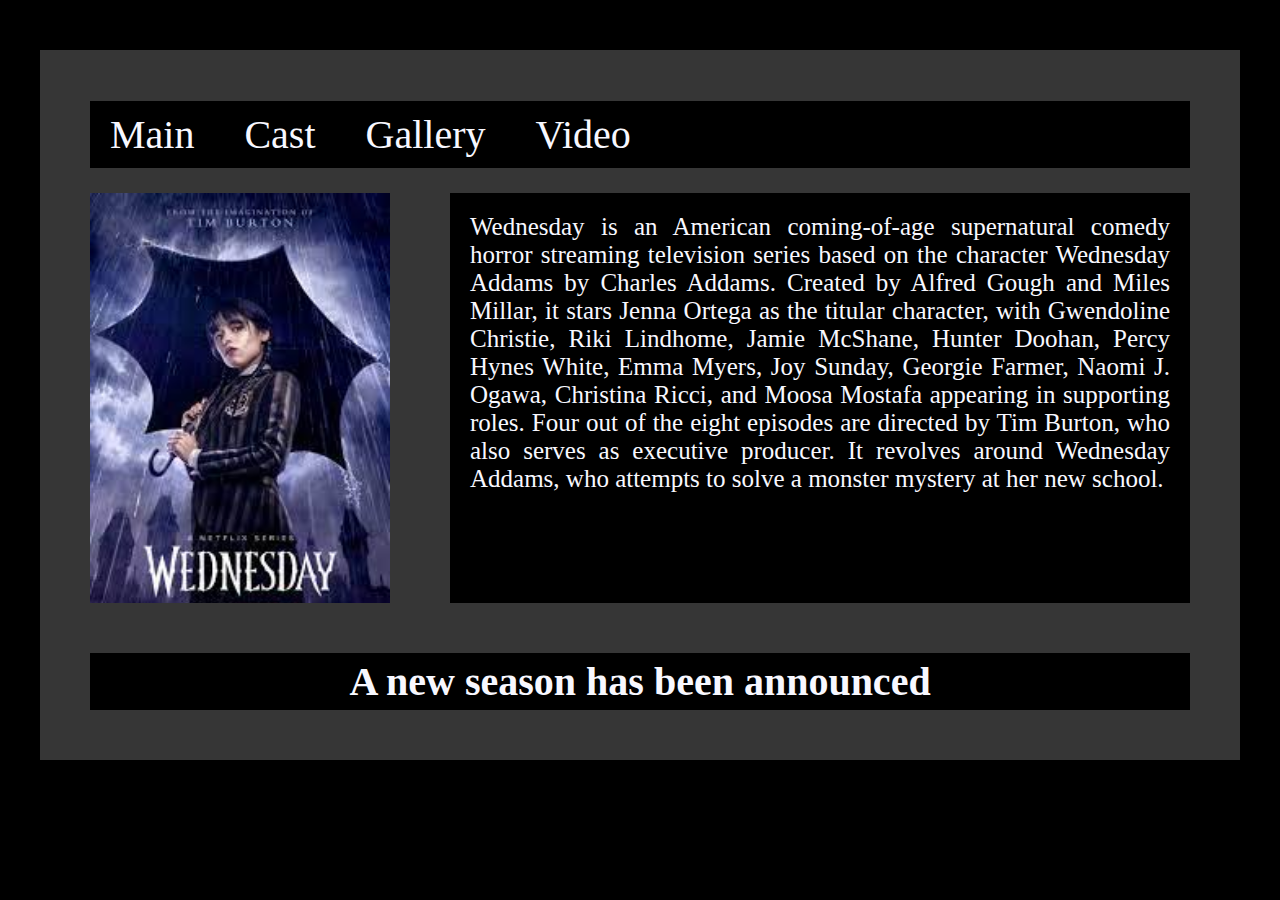
<file: index.html>
<!DOCTYPE html>
<html lang="en">
<head>
    <meta charset="UTF-8">
    <meta http-equiv="X-UA-Compatible" content="IE=edge">
    <meta name="viewport" content="width=device-width, initial-scale=1.0">
    <title>Wednesday</title>
    <link rel="stylesheet" href="css/style.css">
    <link rel="shortcut icon" href="img/images.png" type="image/x-icon">
</head>
<body>
    <div class="container">
        <div class="nav">
            <a href="index.html">Main</a>
            <a href="cast.html">Cast</a>
            <a href="gallery.html">Gallery</a>   
            <a href="video.html">Video</a>
            <!-- <a href="cast1.html">Cast1</a>                            -->
        </div>
        <div class="left"></div>
        <div class="rg">
            <p>
                Wednesday is an American coming-of-age supernatural comedy horror streaming television series based on the character Wednesday Addams by Charles Addams. Created by Alfred Gough and Miles Millar, it stars Jenna Ortega as the titular character, with Gwendoline Christie, Riki Lindhome, Jamie McShane, Hunter Doohan, Percy Hynes White, Emma Myers, Joy Sunday, Georgie Farmer, Naomi J. Ogawa, Christina Ricci, and Moosa Mostafa appearing in supporting roles. Four out of the eight episodes are directed by Tim Burton, who also serves as executive producer. It revolves around Wednesday Addams, who attempts to solve a monster mystery at her new school.
            </p>
        </div>
        <div class="fo1">
            <h4>A new season has been announced</h4>
        </div>
    </div>
</body>
</html>
</file>
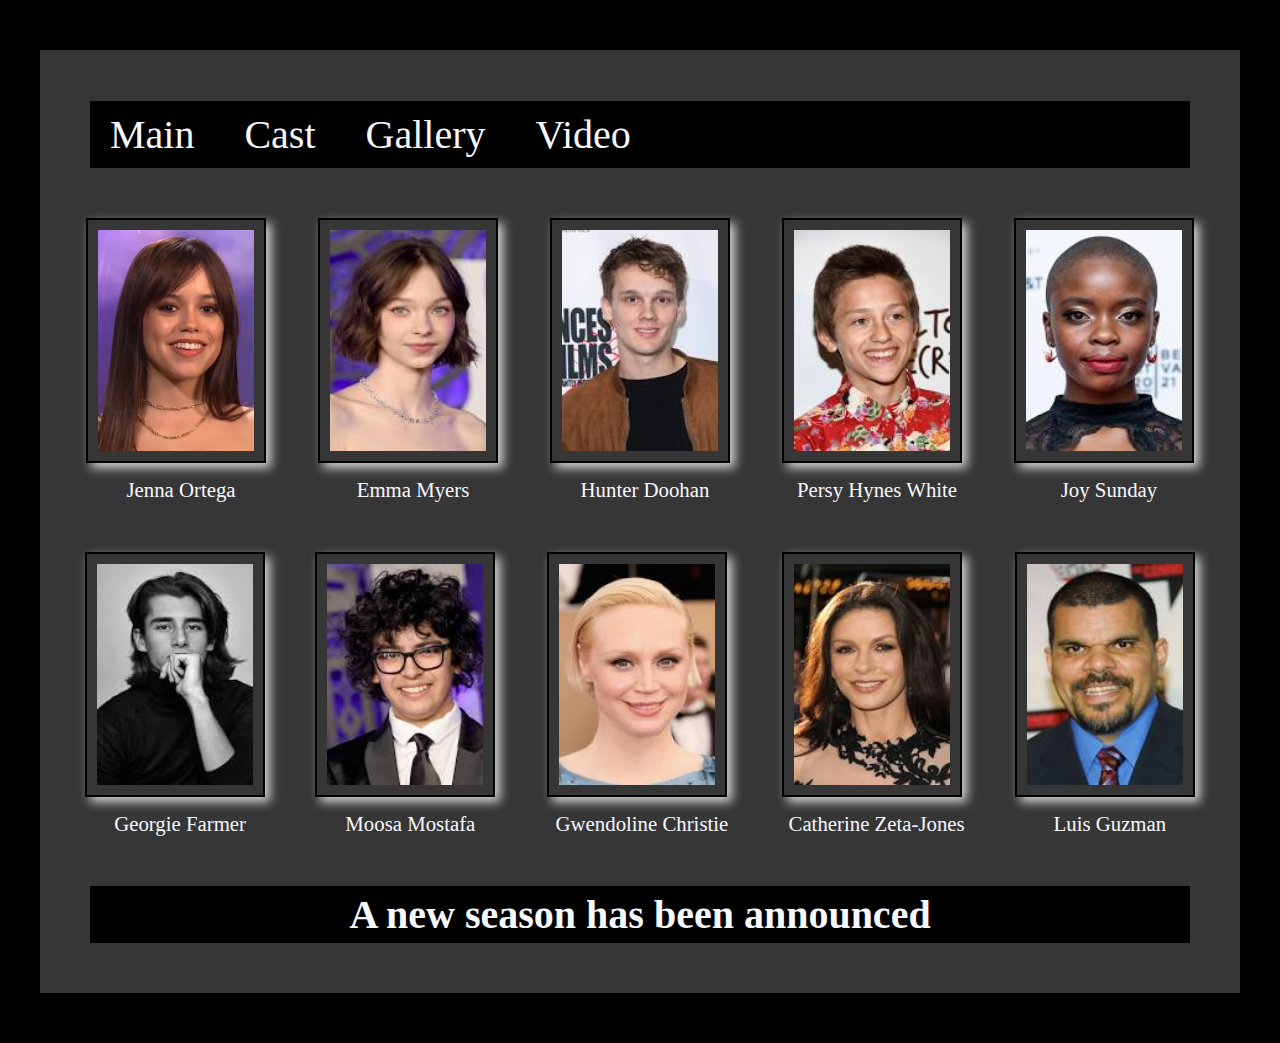
<file: cast.html>
<!DOCTYPE html>
<html lang="en">
<head>
    <meta charset="UTF-8">
    <meta http-equiv="X-UA-Compatible" content="IE=edge">
    <meta name="viewport" content="width=device-width, initial-scale=1.0">
    <title>Cast</title>
    <link rel="shortcut icon" href="img/images.png" type="image/x-icon">
    <link rel="stylesheet" href="css/style.css">
</head>
<body>
    <div class="container">
        <div class="nav">
            <a href="index.html">Main</a>
            <a href="cast.html">Cast</a>
            <a href="gallery.html">Gallery</a>   
            <a href="video.html">Video</a>                     
            <!-- <a href="cast1.html">cast1</a>                      -->
        </div>

        <div class="image">
            <span>
                <img src="img/cast/Jenna_Ortega.jpg" class="casts" alt="">
                <p>Jenna Ortega</p>
            </span>
            <span>
                <img src="img/cast/Emma_Myers.jpg" class="casts" alt="">
                <p>Emma Myers</p>
            </span>
            <span>
                <img src="img/cast/Hunter_Doohan.jpg" class="casts" alt="">
                <p>Hunter Doohan</p>
            </span>
            <span>
                <img src="img/cast/Persy_Hynes_White.jpg" class="casts" alt="">
                <p>Persy Hynes White</p>
            </span>
            <span>
                <img src="img/cast/Joy_Sunday.jpg" class="casts" alt="">
                <p>Joy Sunday </p>
            </span>
        </div>
        <div class="image">
            <span>
                <img src="img/cast/Georgie_Farmer.jpg" class="casts" alt="">
                <p>Georgie Farmer</p>
            </span>
            <span>
                <img src="img/cast/Moosa_Mostafa.jpg" class="casts" alt="">
                <p>Moosa Mostafa</p>
            </span>
            <span>
                <img src="img/cast/Gwendoline_Christie.jpg" class="casts" alt="">
                <p>Gwendoline Christie</p>
            </span>
            <span>
                <img src="img/cast/Catherine_Zeta-Jones.jpg" class="casts" alt="">
                <p>Catherine Zeta-Jones</p>
            </span>
            <span>
                <img src="img/cast/Luis_Guzman.jpg" class="casts" alt="">
                <p>Luis Guzman</p>
            </span>
        </div>
        <div class="fo1">
            <h4>A new season has been announced</h4>
        </div>
    </div>
</body>
</html>
</file>
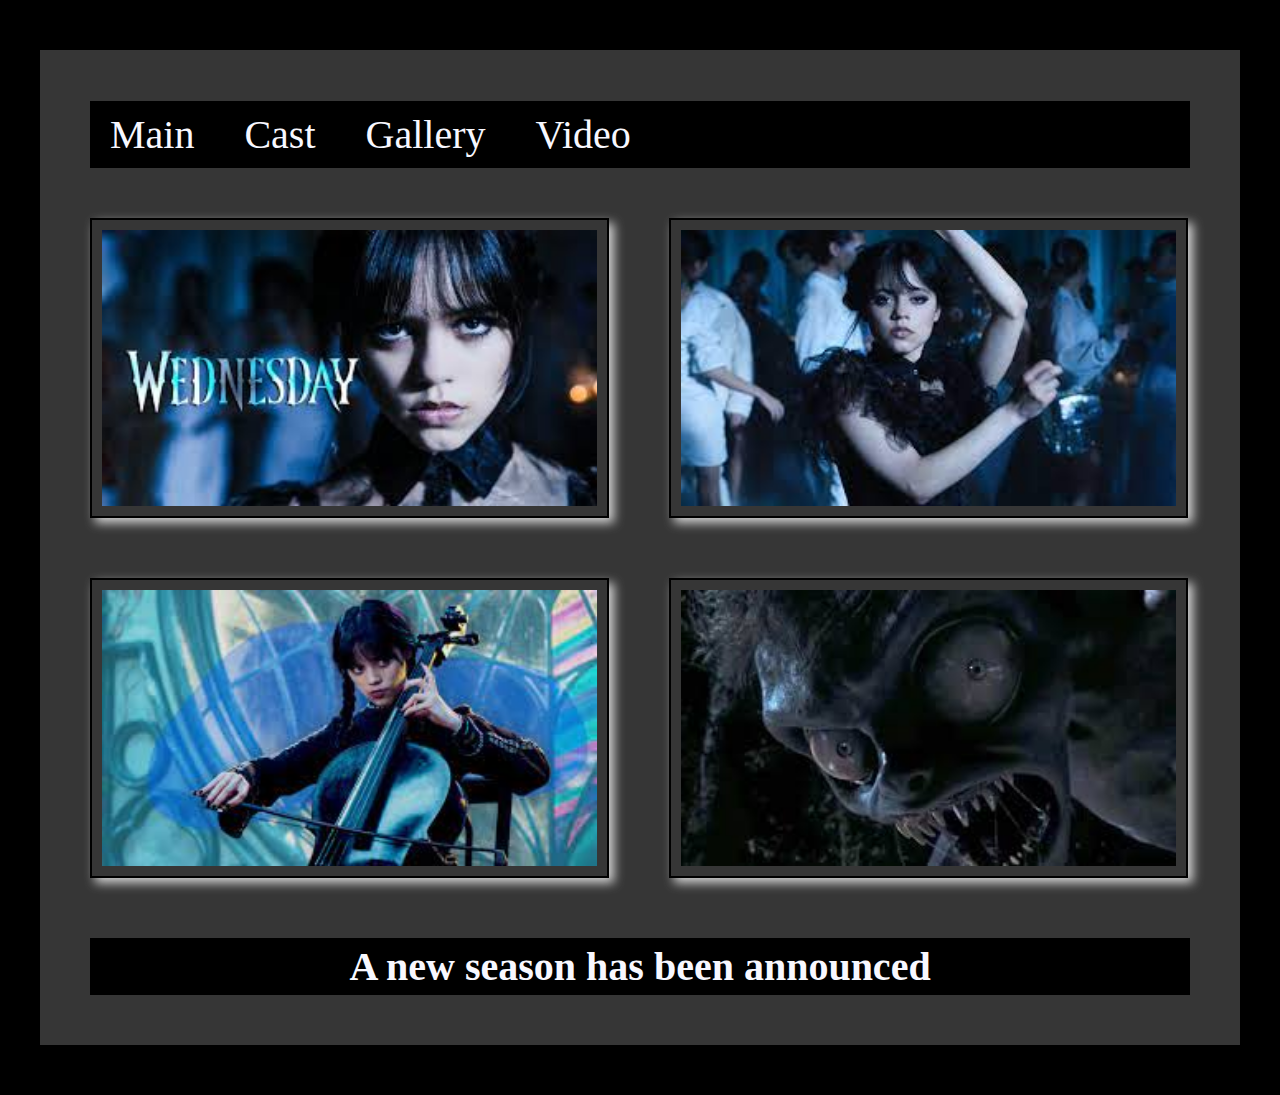
<file: gallery.html>
<!DOCTYPE html>
<html lang="en">
<head>
    <meta charset="UTF-8">
    <meta http-equiv="X-UA-Compatible" content="IE=edge">
    <meta name="viewport" content="width=device-width, initial-scale=1.0">
    <title>Gallery</title>
    <link rel="shortcut icon" href="img/images.png" type="image/x-icon">
    <link rel="stylesheet" href="css/style.css">
</head>
<body>
    <div class="container">
        <div class="nav">
            <a href="index.html">Main</a>
            <a href="cast.html">Cast</a>
            <a href="gallery.html">Gallery</a>   
            <a href="video.html">Video</a>                     
        </div>
        <a href="img/wednesday6.jpg" target="_blank">
            <img src="img/wednesday6.jpg" class="preview">
        </a>
        <a href="img/wednesday3.jpg" target="_blank">
            <img src="img/wednesday3.jpg" class="preview">
        </a>
        <a href="img/wednesday8.jpg" target="_blank">
            <img src="img/wednesday8.jpg" class="preview">
        </a>
        <a href="img/wednesday9.jpg" target="_blank">
            <img src="img/wednesday9.jpg" class="preview">
        </a>
        <div class="fo1">
            <h4>A new season has been announced</h4>
        </div>
    </div>
</body>
</html>
</file>
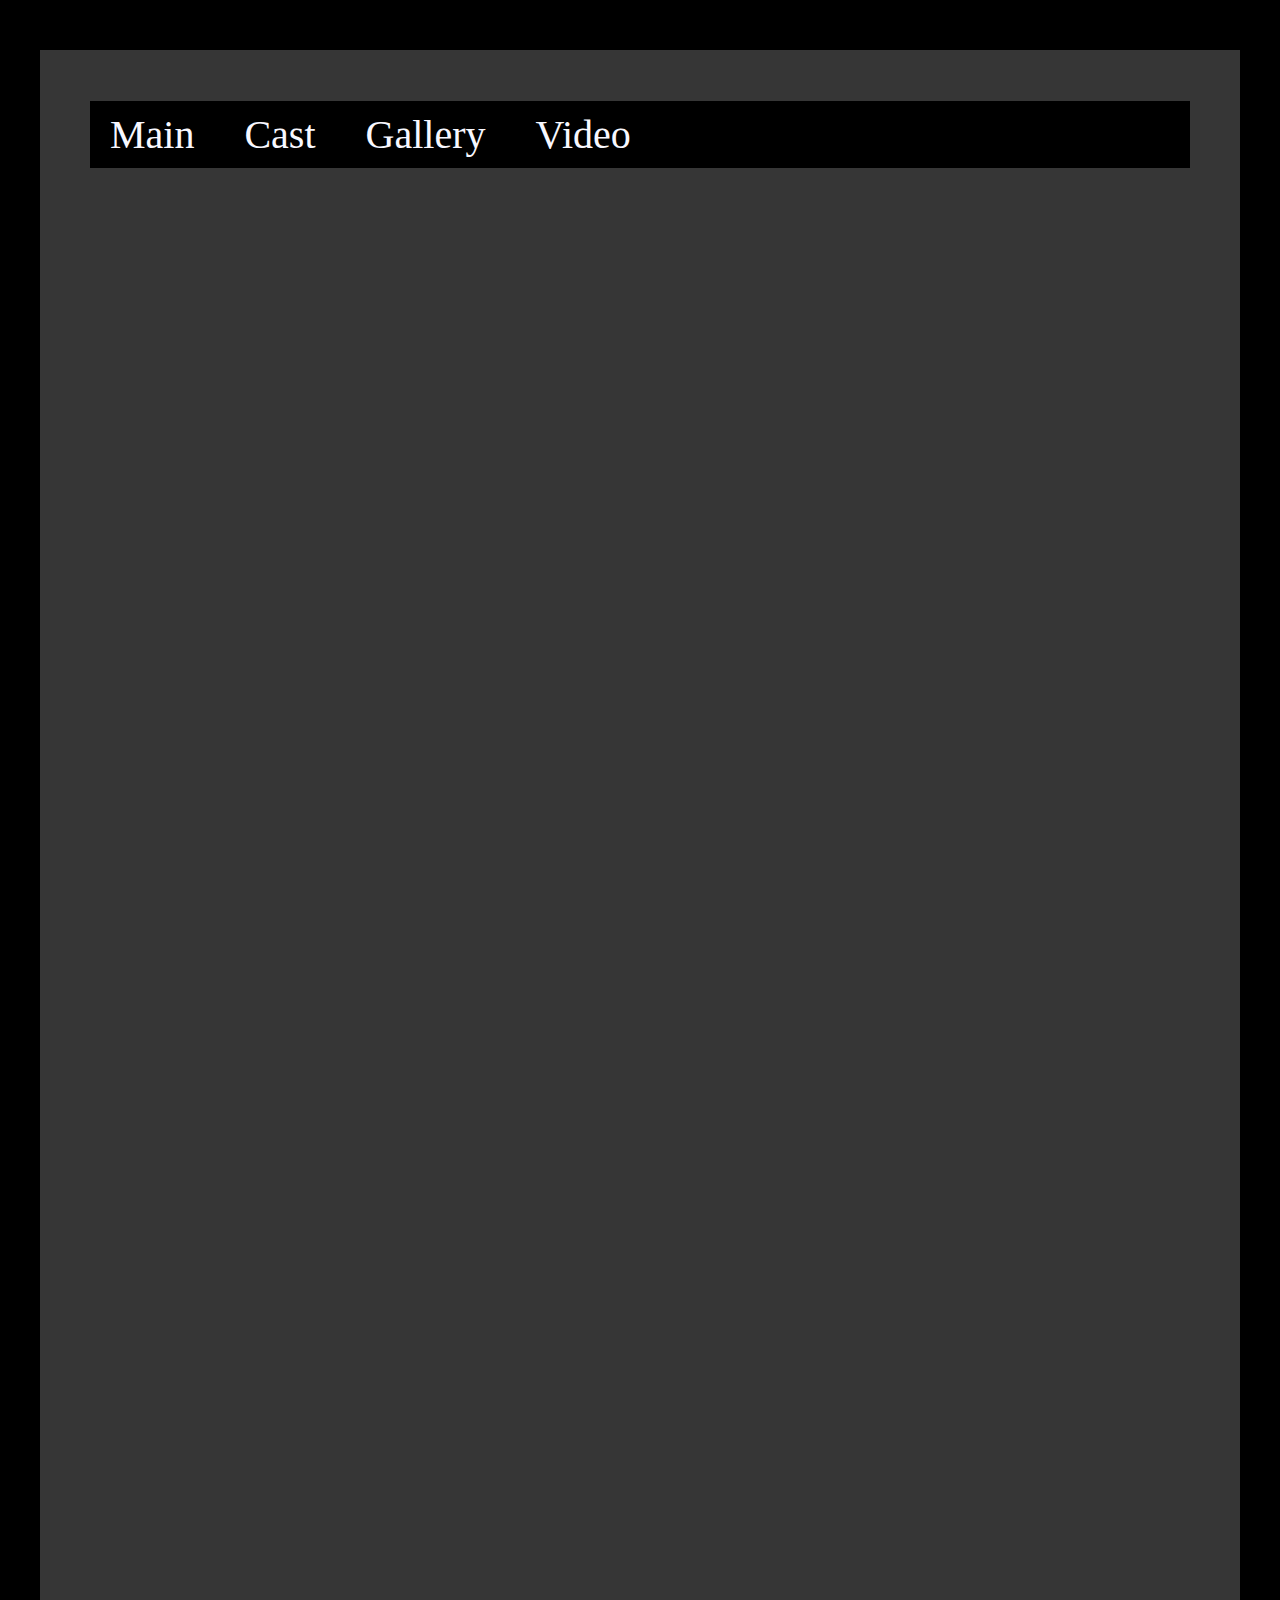
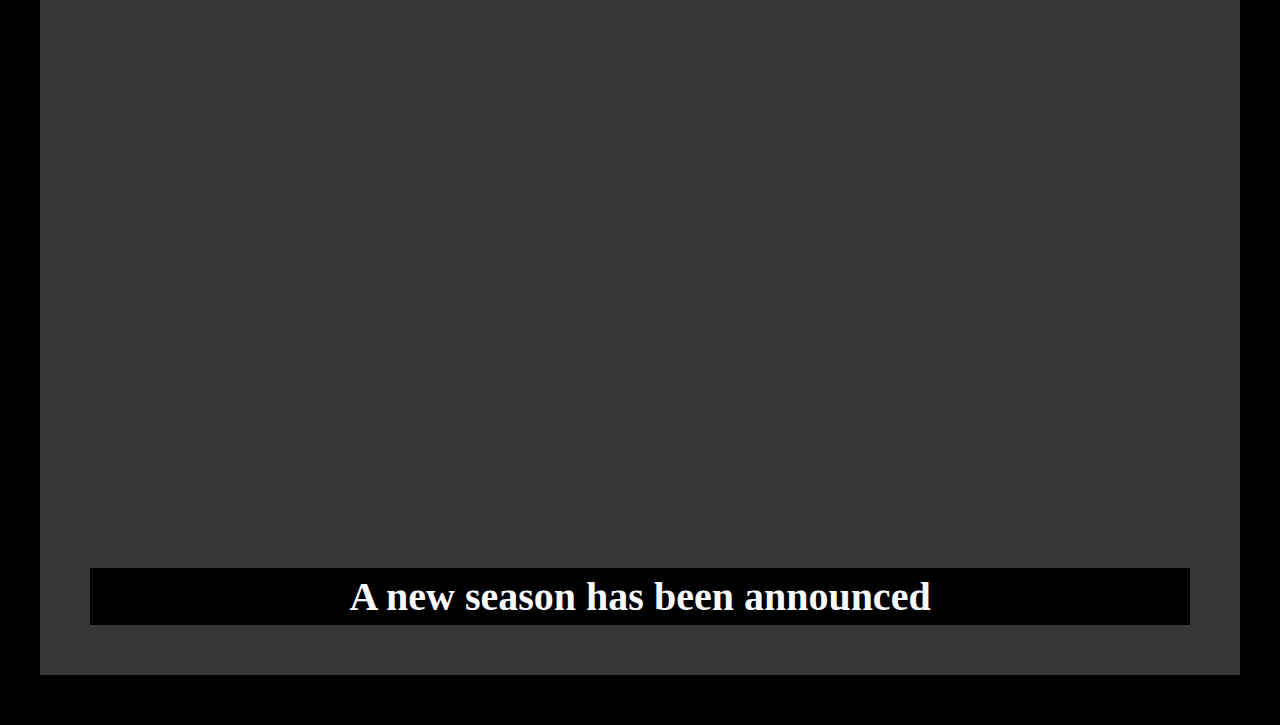
<file: video.html>
<!DOCTYPE html>
<html lang="en">
<head>
    <meta charset="UTF-8">
    <meta http-equiv="X-UA-Compatible" content="IE=edge">
    <meta name="viewport" content="width=device-width, initial-scale=1.0">
    <title>Gallery</title>
    <link rel="shortcut icon" href="img/images.png" type="image/x-icon">
    <link rel="stylesheet" href="css/style.css">
</head>
<body>
    <div class="container">
        <div class="nav">
            <a href="index.html">Main</a>
            <a href="cast.html">Cast</a>
            <a href="gallery.html">Gallery</a>   
            <a href="video.html">Video</a>                     
        </div>
        <iframe src="https://www.youtube.com/embed/Di310WS8zLk" title="YouTube video player" frameborder="0" allow="accelerometer; autoplay; clipboard-write; encrypted-media; gyroscope; picture-in-picture; web-share" allowfullscreen></iframe>
        <iframe src="https://www.youtube.com/embed/NakTu_VZxJ0" title="YouTube video player" frameborder="0" allow="accelerometer; autoplay; clipboard-write; encrypted-media; gyroscope; picture-in-picture; web-share" allowfullscreen></iframe>
        <iframe src="https://www.youtube.com/embed/j_MuZmJNirw" title="YouTube video player" frameborder="0" allow="accelerometer; autoplay; clipboard-write; encrypted-media; gyroscope; picture-in-picture; web-share" allowfullscreen></iframe>
        <div class="fo1">
            <h4>A new season has been announced</h4>
        </div>
    </div>
</body>
</html>
</file>
<file: css/style.css>
body {
    background-color: #000;
    font-size: 250%;
}

div {
    border: 0px solid green;
}

.container {
    width: 1200px;
    /* text-decoration: none; */
    min-height: 100px;
    margin: 50px auto;
    background-color: rgb(54, 54, 54);
    padding-top: 1px;
    padding-bottom: 50px;
}

.nav {
    width: 1100px;
    min-height: 30px;
    background-color: #000;
    margin: 50px 0 0 50px;
}

.nav > a {
    text-decoration: none;
    display: inline-block;
    padding: 10px 20px 10px 20px;
    color: ghostwhite;
}

.nav > a:hover {
    color: #000;
    background-color: ghostwhite;
}

.left, .rg {
    height: 410px;
    display: inline-block;
    margin-left: 50px;
    margin-top: 25px;
    vertical-align: top;
}

.left {
    width: 300px;
    background: url('../img/wednesday2.jpg');
    background-size: 100%;
}

.rg {
    width: 740px;
    min-height: 15px;
    background-color: #000;
    padding: 20px;
    box-sizing: border-box;
}

.rg > p {
    color: ghostwhite;
    font-size: 25px;
    text-align: justify;
}

.fo1 {
    width: 1100px;
    min-height: 30px;
    background-color: #000;
    margin: 50px 0 0 50px;
    padding-top: 5px;
    padding-bottom: 5px;
}

.fo1 > h4 {
    color: ghostwhite;
    text-align: center;
    margin: 0;
}

.container > a {
    text-decoration: none;
}

img.preview {
    width: 519px;
    height: 300px;
    margin-top: 50px;
    margin-left: 50px;
    padding: 10px;
    border: 2px solid black;
    box-sizing: border-box;
    border-radius: 0px;
    box-shadow: 5px 5px 10px lightgray;
}

.container > iframe {
    display: block;
    width: 1100px;
    height: 600px;
    margin-top: 50px;
    margin-left: 50px;    
}

img.casts {
    width: 180px;
    height: 245px;
    margin-top: 50px;
    margin-left: 40px;
    /* margin-right: 25px; */
    padding: 10px;
    border: 2px solid black;
    box-sizing: border-box;
    border-radius: 0px;
    box-shadow: 5px 5px 10px lightgray;
}

*,
*::before,
*::after {
    box-sizing: border-box;
    margin: 0;
    padding: 0;
}

img {
    /* display: flex; */
    width: 100%;
}

.image {
    width: 1160px;
    display: flex;
    justify-content: space-around;
    box-sizing: border-box;
}

.image>span {
    display: flex;
    flex-direction: column;
    align-items: center;

}

.image>span>*:not(:last-child) {
    margin-bottom: 15px;
}

.image>span > p {
    color: ghostwhite;
    text-align: left;
    margin-top: 15;
    font-size: 1.3rem;
    margin-left: 50px;
    align-items: center;

}
</file>
